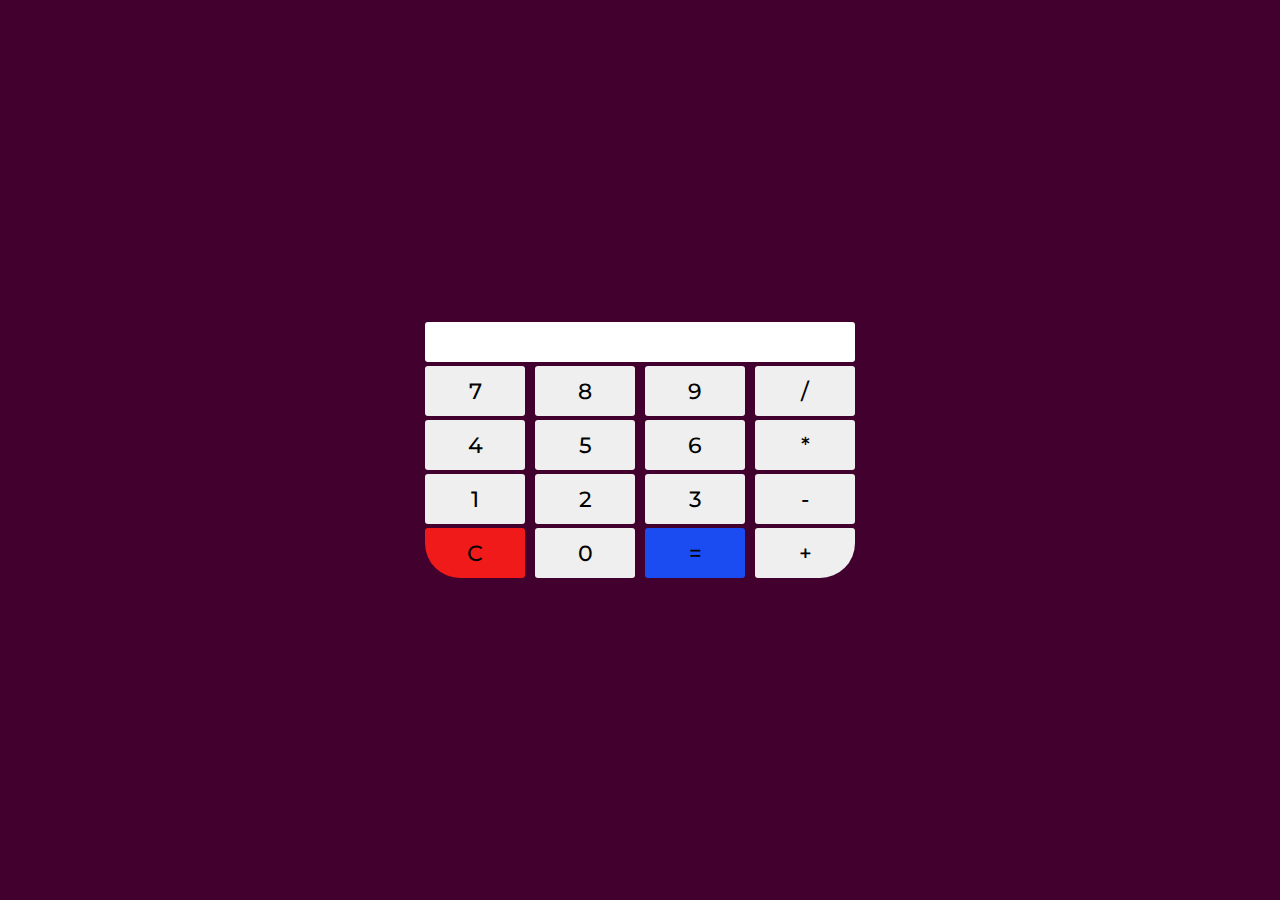
<file: Semana08/Calculadora/index.html>
<!DOCTYPE html>
<html lang="en">
<head>
    <meta charset="UTF-8">
    <script language="JavaScript" src="calculadora.js"></script>
    <link rel="stylesheet" href="estilo.css">
    <title>Title</title>
</head>
<body>
    <form action="" name="calc">
        <div id="Calculadora">
            <input type="text" id="visor" name="visor">
            <div id="primeira">
                <input type="button" value="7" class="botao borda" onclick="botao(value)">
                <input type="button" value="8" class="botao borda" onclick="botao(value)">
                <input type="button" value="9" class="botao borda" onclick="botao(value)">
                <input type="button" value="/" class="botao borda" onclick="botao(value)">
            </div>
            <div id="segunda">
                <input type="button" value="4" class="botao borda" onclick="botao(value)">
                <input type="button" value="5" class="botao borda" onclick="botao(value)">
                <input type="button" value="6" class="botao borda" onclick="botao(value)">
                <input type="button" value="*" class="botao borda" onclick="botao(value)">
            </div>
            <div id="terceira">
                <input type="button" value="1" class="botao borda" onclick="botao(value)">
                <input type="button" value="2" class="botao borda" onclick="botao(value)">
                <input type="button" value="3" class="botao borda" onclick="botao(value)">
                <input type="button" value="-" class="botao borda" onclick="botao(value)">
            </div>
            <div id="quarta">
                <input type="button" value="C" class="botao borda" onclick="reseta()">
                <input type="button" value="0" class="botao borda" onclick="botao(value)">
                <input type="button" value="=" class="botao borda" onclick="calcula()">
                <input type="button" value="+" class="botao borda" onclick="botao(value)">
            </div>
        </div>
    </form>
</body>
</html class=botao borda>
</file>
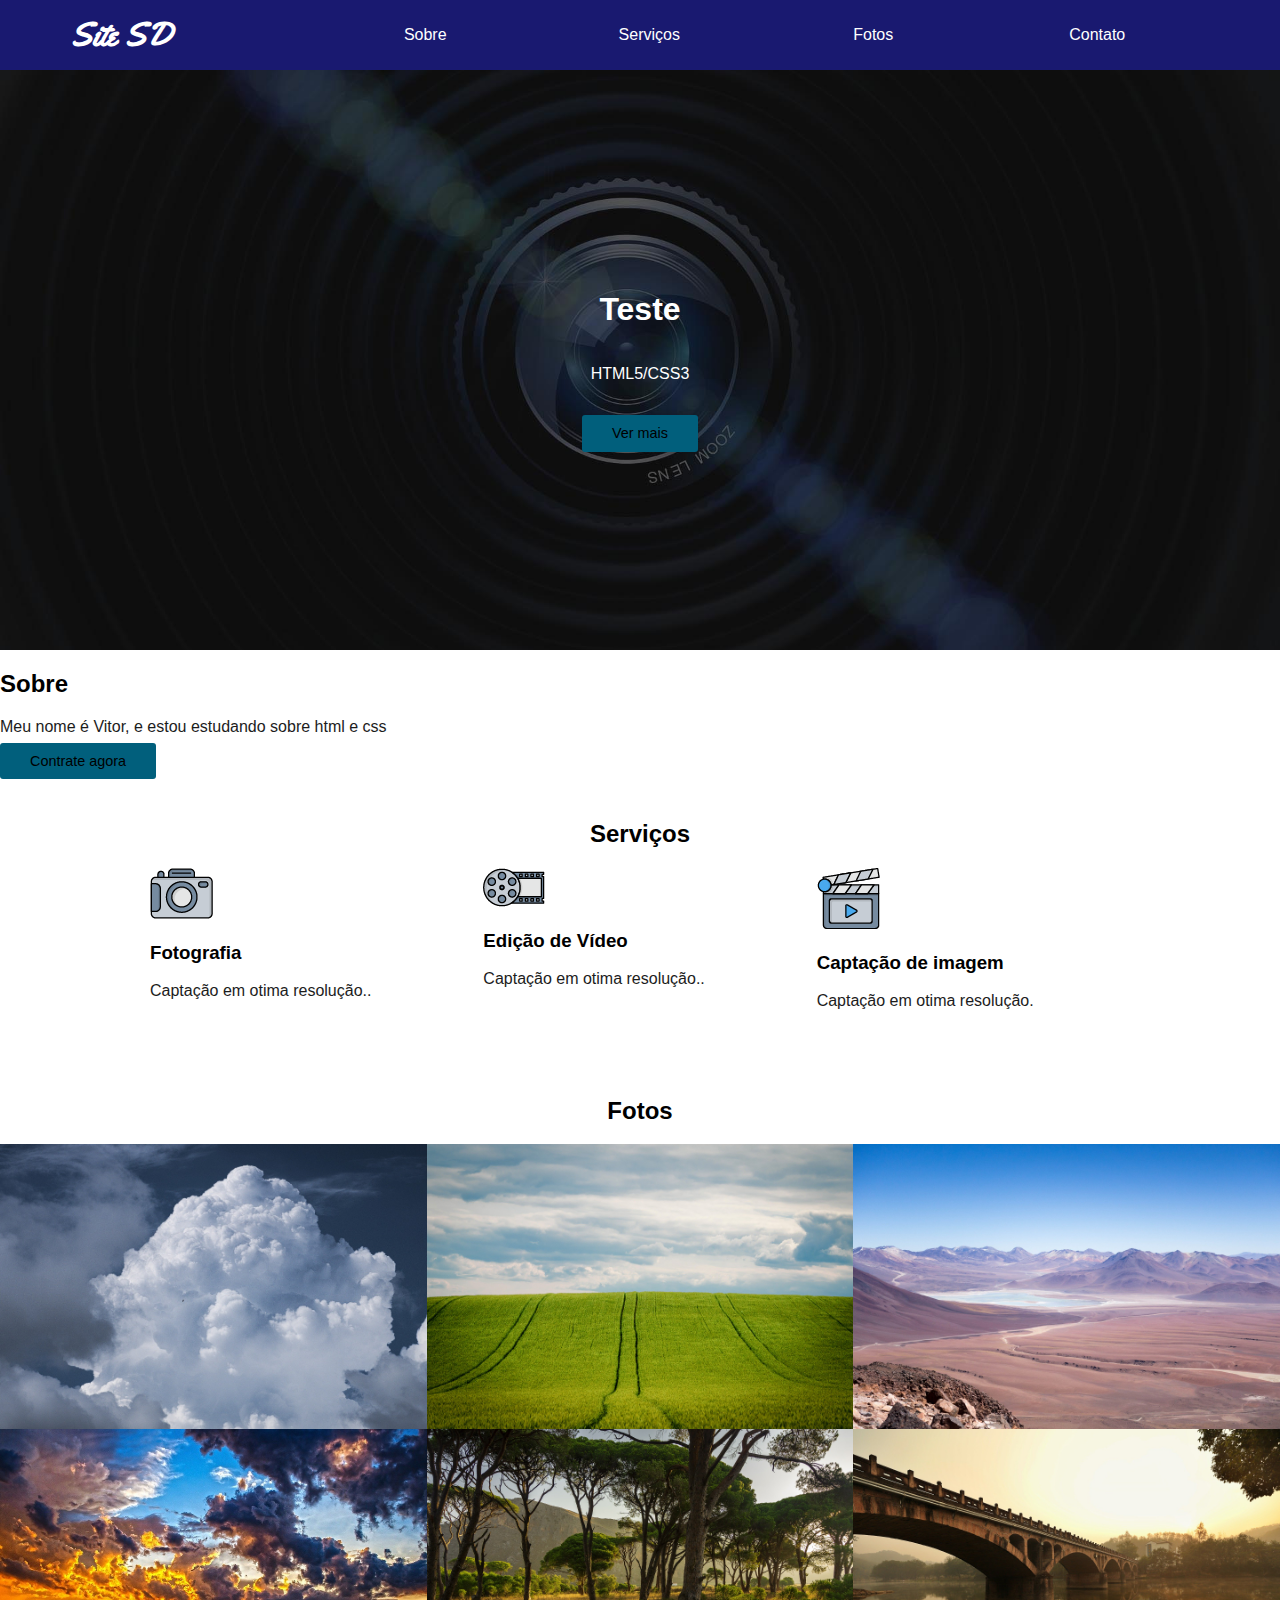
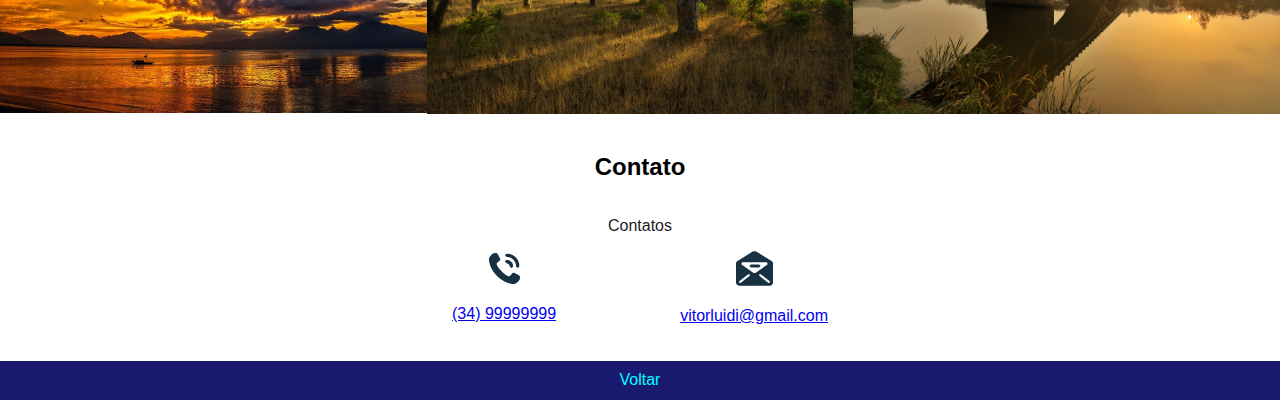
<file: Semana08/website/index.html>
<!DOCTYPE html>
<html>
<head>
    <link rel="preconnect" href="https://fonts.googleapis.com">
    <link rel="preconnect" href="https://fonts.gstatic.com" crossorigin>
    <link href="https://fonts.googleapis.com/css2?family=Yellowtail&display=swap" rel="stylesheet">
    <link rel="stylesheet" type=""text/css" href="css/normalize.css">
    <link rel="stylesheet" type = "text/css" href="css/style.css"
</head>

<body>
        <nav>
            <a href="#">Site SD</a>
            <ul>
                <li><a href="#sobre">Sobre</a></li>
                <li><a href="#serviços">Serviços</a></li>
                <li><a href="#fotos">Fotos</a></li>
                <li><a href="#contato">Contato</a></li>
            </ul>
        </nav>

        <header id="topo">
            <h1> Teste</h1>
            <p> HTML5/CSS3 </p>
            <a href="#serviços" class="botao">Ver mais</a>

        </header>

        <section id = "Sobre">
            <h2>Sobre</h2>
            <p>
                Meu nome é Vitor, e estou estudando sobre html e css
            </p>
            <a href="#contato" class="botao">Contrate agora</a>
        </section>

        <section id = "serviços">
            <h2>Serviços</h2>

            <div>
                <img src="img/p1.png" alt="camera">
                <h3>Fotografia</h3>
                <p>Captação em otima resolução..</p>
            </div>

            <div>
                <img src="img/p2.png" alt="filme">
                <h3>Edição de Vídeo</h3>
                <p>Captação em otima resolução..</p>
            </div>

            <div>
                <img src="img/p3.png" alt="videoplayer">
                <h3>Captação de imagem</h3>
                <p>Captação em otima resolução.</p>
            </div>

        </section>


        <section id="fotos">
            <h2>Fotos</h2>
            <img src = "img/ceu.jpg" alt = "ceu">
            <img src = "img/grama.jpg" alt = "grama">
            <img src = "img/montanha.jpg" alt = "montanha">
            <img src = "img/mar.jpg" alt = "mar">
            <img src = "img/arvores.jpg" alt = "arvores">
            <img src = "img/ponte.jpg" alt = "ponte">
        </section>

        <section id = "contato">
            <h2>Contato</h2>
            <p>Contatos</p>

            <div>
                <img src="img/tel.png" alt = "telefone">
                <p><a href="tel: 3499999999">(34) 99999999</a></p>
            </div>

            <div>
                <img src="img/mail.png" alt = "email">
                <p><a href="mailto:vitorluidi@gmail.com">vitorluidi@gmail.com</a></p>
            </div>
        </section>

        <footer>
            <a href="#topo">Voltar</a>

        </footer>

    </body>
</html>
</file>
<file: Semana08/Calculadora/estilo.css>
@import url('https://fonts.googleapis.com/css2?family=Montserrat:wght@500;600&display=swap');
* {
    padding: 0;
    margin: 0;
    outline: none;
    font-family: 'Montserrat', sans-serif;
    font-weight: 500;
    font-size: 22px;
}
body {
    display: flex;
    justify-content: center;
    align-items: center;
    height: 100vh;
    background: #41002d;
}
input {
    margin: 2px;
    border: none;
    border-radius: 3px;
}
input[type=text] {
    width: calc(100% - 4px);
    height: 40px;
}
input[type=button] {
    width: 100px;
    height: 50px;
    transition: ease 0.2s;
    cursor: pointer;
}
div#calculadora {
    box-shadow: 0 0 20px black;
}
div#calculadora div {
    display: flex;
}
div#calculadora div input:nth-child(4) {
    background: #b4b4b4;
}
div#quarta input:nth-child(1) {
    background: #f11a1a;
}
div#quarta input:nth-child(1), div#calculadora {
    border-bottom-left-radius: 35px;
}
div#quarta input:nth-child(3) {
    background: #1a4cf1;
}
div#quarta input:nth-child(4), div#calculadora {
    border-bottom-right-radius: 35px;
}
input[type=button]:hover {
    filter: brightness(50%);
}
input[type=button]:active {
    transform: scale(0.9);
}
</file>
<file: Semana08/website/css/style.css>
body{
    font-family: Nunito, sans-serif;
    color: #1c1c1c;
}

h1, h2, h3{
    font-family: Asap, sans-serif;
    color: #000000;
}

.botao {

    color: #000000;
    text-decoration: none;
    padding: 10px 30px;
    background-color: #015f7c;
    font-size: .9em;
    border-radius: 3px;
}

nav {
    display: flex;
    flex-direction: column;
    align-items: center;
    background-color: #191970;
}

nav > a {
        text-decoration: none;
        color: #FFFFFF;
        font-weight: 800;
        font-size: 32px;
        font-family: Yellowtail, seris;
}

nav ul {
        display: flex;
        flex-direction: column;
        align-items: center;
        list-style: none;
        padding: 0;
        width: 100%
}

nav ul li {
    text-align: center;
    width: 100%;
}

nav ul li a{
    display: inline-block;
    padding: 10px 0;
    width: 100%;
    text-decoration: none;
    color: #FFFFFF;
}

header{
    display: flex;
    flex-direction: column;
    align-items: center;
    background-image: url("../img/camera.jpg");
    background-size: cover;
    background-repeat: no-repeat;
    background-position: center;
    color: #FFFFFF;
    text-align: center;
    padding: 20px;
}

header h1{
    color: #FFFFFF;
}

header p{
    margin-bottom: 2em;
}

#sobre {
    display: flex;
    flex-direction: column;
    align-items: center;
    text-align: center;
    padding: 10px 10px 20px 20px;
    background-color: #191970;
    color: #FFFFFF;
}

#sobre p{
    margin-bottom: 2.5em;
    max-width: 1000px;
}

#sobre .botao{
    background-color: #fff;
    color: #1c1c1c;
}

#serviços {
    display: flex;
    flex-direction: column;
    align-items: center;
    padding: 30px;
    margin-top: 30px;
}

#fotos{
    display: flex;
    flex-direction: column;
    align-items: center;
    padding-top: 20px;

}

#fotos h2{
    margin-bottom: 20px;
}

#fotos img{
    width: 100%;
}

#contato{
    display: flex;
    flex-direction: column;
    align-items: center;
    text-align: center;
    padding: 20px;
}

#contato h2{
    color: #000000;
}

footer {
    text-align: center;
    padding: 10px;
    background-color: #191970;
    color: #FFFFFF;
}

footer a {
    text-decoration: none;
    color: #00FFFF;
}

@media screen and (min-width: 768px){
    
    nav{
        flex-direction: row;
        justify-content: space-around;
    }

    nav ul{
        flex-direction: row;
        width: 70%;
    }

    header{
        height: 600px;
        height: 60vh;
        justify-content: center;
    }

    #sobre{
        height: 250px;
        height: 30vh;
        justify-content: center;
        min-height: 250px;
    }

    #serviços{
        flex-direction: row;
        flex-wrap: wrap;
        align-items: flex-start;
        max-width: 1000px;
        margin: 0 auto;
    }

    #serviços h2 {
        text-align: center;
        width: 100%;
    }

    #serviços div{
        flex-grow: 1;
        flex-basis: 150px;
        padding: 0 10px;
    }

    #fotos{
        flex-direction: row;
        flex-wrap: wrap;    
    }

    #fotos h2{
        width: 100%;
        text-align: center;
    }

    #fotos img{
        width: 33.3333333%;
    }

    #contato {
        flex-direction: row;
        flex-wrap: wrap;
        justify-content: space-around;
        max-width: 500px;
        margin: 0 auto;
    }

    #contato h2, #contato p{
        width: 100%;
    }

}
</file>
